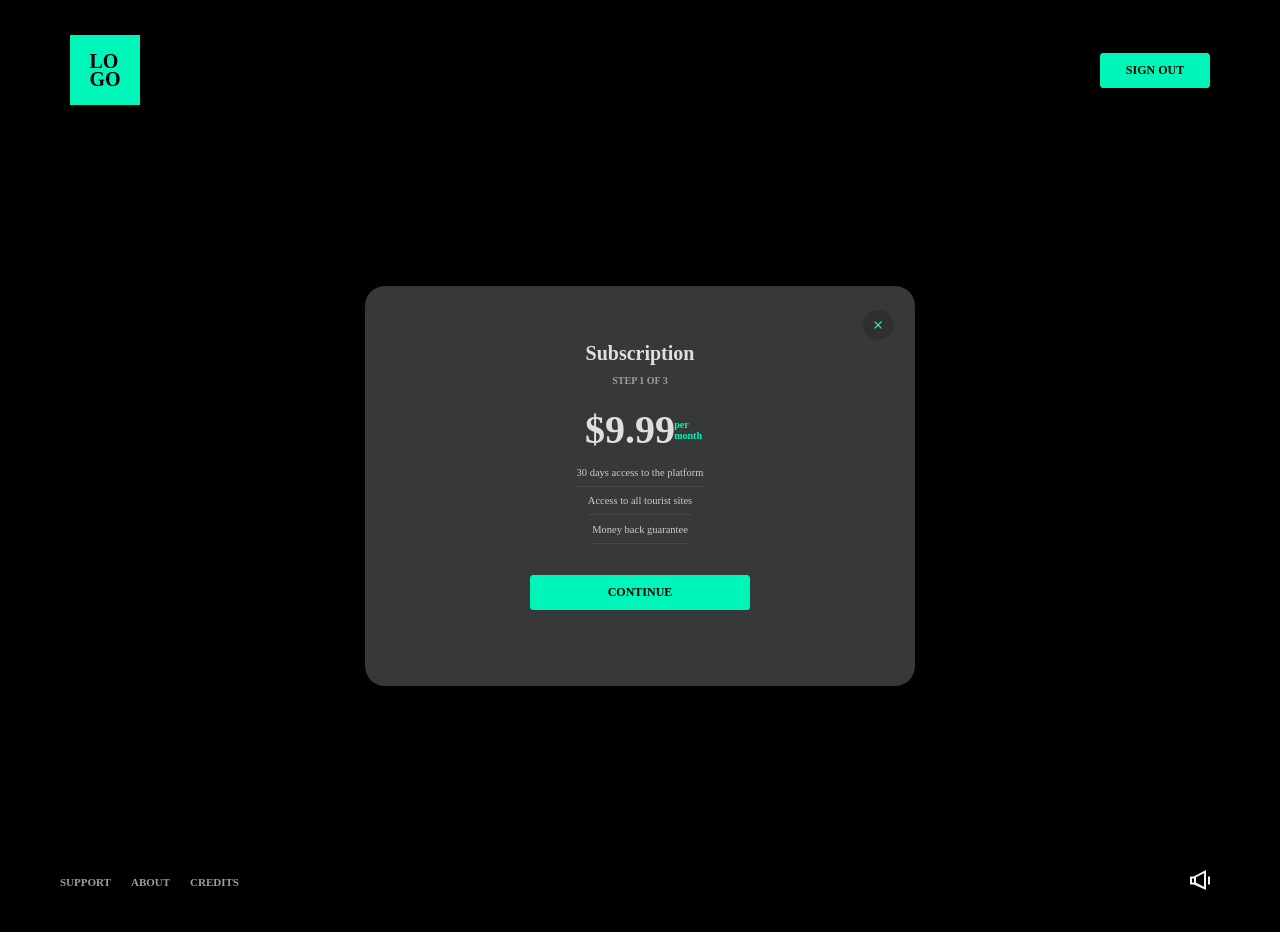
<file: index.html>
<!DOCTYPE html>
<html lang="en">

<head>
    <meta charset="UTF-8">
    <meta name="viewport" content="width=device-width, initial-scale=1.0">
    <link rel="stylesheet" href="./css/fontawesome-free/css/all.min.css">
    <link rel="stylesheet" href="./css/index.css">
    <link rel="stylesheet" href="./css/page2.css">
    <title>Creators Afrik 🙍‍♂️</title>
</head>

<body>
    <div class="wrapper">
        <div class="header">
            <a href="#" class="logo">LO <br> GO</a>
            <button class="sign__out"><a href="#">Sign Out</a></button>
        </div>
        <div class="main__content">
            <div class="container">
                <a href="#"><img class="close__icon" src="./img/SVG/CircleButton.svg" alt=""></a>
                <h2 class="heading__2a">Subscription</h2>
                <h3 class="heading__3a">Step 1 of 3</h3>
                <h4 class="big__show"><div class="horizontal">$9.99 </div><div class="vertical">
                        <div>per</div>
                        <div>month</div>
                    </div></h4>
                <div class="main__info">
                    <p class="info_1"><span>30 days access to the platform</span></p>
                    <p class="info_2"><span>Access to all tourist sites</span></p>
                    <p class="info_3"><span>Money back guarantee</span></p>
                </div>
                
                <a class="btn__large" href="./page2.html" type>Continue</a>
            </div>
        </div>
    </div>
    <div class="bottom">
        <div class="footer">
            <ul>
                <li>Support</li>
                <li>About</li>
                <li>Credits</li>
            </ul>
            <a href="#"><img src="./img/SVG/Volume.svg" alt=""></a>
        </div>
    </div>

</body>

</html>
</file>
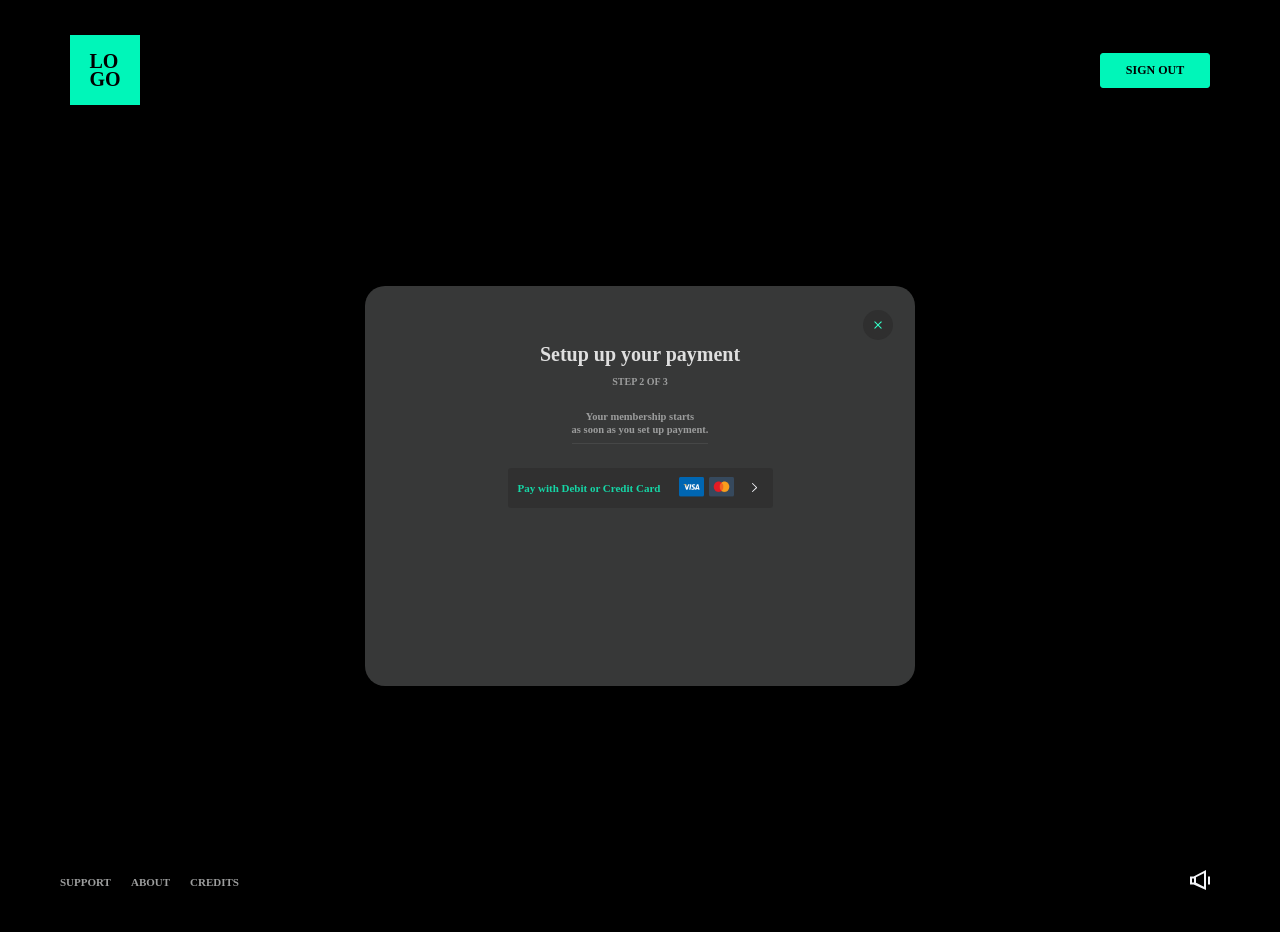
<file: page2.html>
<!DOCTYPE html>
<html lang="en">
<head>
    <meta charset="UTF-8">
    <meta name="viewport" content="width=device-width, initial-scale=1.0">
    <link rel="stylesheet" href="./css/fontawesome-free/css/all.min.css">
    <link rel="stylesheet" href="./css/page2.css">
    <title>Creators Afrik 🙍‍♂️</title>
</head>
<body >
    
    <!-- HEY, I'M NOT DOING ANYTHING SIGNIFICANT CHANGES HERE, JUST MAKING SURE YOU'RE FOLLOWING OUR CODING STANDARDS. DON'T FORGET TO COMMENT EVERY SECTION.
HAMZA WILL BE HERE SHORTLY TO REVIEW YOUR CODES-->
    
    
    <div class="wrapper">
        <div class="header">
            <a href="#" class="logo">LO <br> GO</a>
            <button class="sign__out"><a href="#">Sign Out</a></button>
        </div>
        <div class="main__content">
            <div class="container">
                <a href="#"><img class="close__icon" src="./img/SVG/CircleButton.svg" alt=""></a>
                <h2 class="heading__2">Setup up your payment</h2>
                <h3>Step 2 of 3</h3>
                <p>Your membership starts <br><span>
                    as soon as you set up payment.
                </span></p>
                <div class="payment__card">
                    Pay with Debit or Credit Card
                    <ul class="images">
                        <li><img class="img_2" src="./img/Visa.png" alt=""></li>
                        <li><img class="img_1" src="./img/Mastercard.png" alt=""></li>
                    </ul>
                    <a href="#"> <img src="./img/SVG/RightArrow_Small.svg" alt=""></a>
                </div>
            </div>
        </div>
    </div>
    <div class="bottom">
        <div class="footer">
            <ul>
                <li>Support</li>
                <li>About</li>
                <li>Credits</li>
            </ul>    
            <a href="#"><img src="./img/SVG/Volume.svg" alt=""></a>
        </div>
    </div>
    
</body>
</html>
</file>
<file: css/index.css>
body{
    font-family: 'Circular Std Book';
}

.heading__2a{
    position: relative;
    top: -6%;
    color: #dfdfdf;
    font-size: 20px;
    font-weight: bolder;
    margin-bottom: 10px;
}

.heading__3a{
    position: relative;
    top: -6%;
    font-size: 10px;
    font-weight: bolder;
    text-transform: uppercase;
}

.info_1,
.info_2,
.info_3{
    font-family: 'Maven Pro';
    color: #cccccc;
    margin-bottom: 0;
    top: 0;
    padding-bottom: 0;
    margin: 8px 0;
    font-weight: 500;
}

.info_1 span,
.info_2 span,
.info_3 span{
    border-bottom: 1px solid #9c9d9d26;
}

.main__info{
    display: flex;
    flex-direction: column;
    margin-bottom: 40px;
}

.big__show{
    position: relative;
    display: flex;
    margin-top: -25px;
    margin-bottom: 6px;
    margin-left: -20px;
    color: #dfdfdf;
}
.big__show .horizontal{
    font-family: 'Maven Pro';
    font-size: 40px;
    font-weight: bold;
    
}

.big__show .vertical{
    font-size: 10px;
    position: absolute;
    top: 29%;
    right: -30%;
    color: #00f6b9;


}
.btn__large {
    display: flex;
    align-items: center;
    justify-content: center;
    width: 220px;
    height: 35px;
    background-color: #00f6b9;
    outline: none;
    font-weight: 600;
    font-size: 12px;
    font-family: 'Work Sans';
    text-transform: uppercase;
    border: 1px solid #00f6b9;
    border-radius: 3px;
    text-decoration: none;
    color: #000;
    margin-top: -10px;
}
</file>
<file: css/page2.css>
* {
    margin: 0;
    padding: 0;
    box-sizing: border-box;
}

html, body {
    height: 100%;
    background: #000;
    overflow: hidden;
    font-family: 'Circular Std Book';
}

.wrapper {
    height: 100vh;
    margin: 0 auto -30px;
}

.bottom {
    height: 30px;
}

body {
    background: .333;
    font-family: 'Lato';
}

.header {
    display: flex;
    height: 50px;
    background: #000;
    color: #fff;
    justify-content: space-between;
    align-items: center;
    padding: 70px;
}
.header a{
    text-decoration: none;
}

.sign__out {
    width: 110px;
    height: 35px;
    background-color: #00f6b9;
    outline: none;
    font-weight: 600;
    font-size: 12px;
    font-family: 'Work Sans';
    text-transform: uppercase;
    border: 1px solid #00f6b9;
    border-radius: 3px;
}

.sign__out a {
    text-decoration: none;
    color: #000;
}
.logo {
    display: flex;
    justify-content: center;
    font-family: 'Work Sans';
    align-items: center;
    font-size: 20px;
    font-weight: bolder;
    width: 70px;
    height: 70px;
    line-height: 0.9;
    color: #000;
    background-color: #00f6b9;
}
.container {
    display: flex;
    justify-content: center;
    align-items: center;
    flex-direction: column;
    position: absolute;
    border-radius: 20px;
    padding: 30px;
    width: 550px;
    height: 400px;
    color: #9C9D9D;
    background: #373838;
    top: 54%;
    left: 50%;
    transform: translate(-50%, -50%);
}

.heading__2 {
    margin-top: -70px;
    position: relative;
    top: -15%;
    color: #dfdfdf;
    font-size: 20px;
    font-weight: bolder;
    margin-bottom: 10px;
}

h3 {
    margin-bottom: 5%;
    position: relative;
    top: -15%;
    font-size: 10px;
    font-weight: bolder;
    text-transform: uppercase;
}

p {
    width: 250px;
    position: relative;
    top: -15%;
    line-height: 1.2;
    font-size: 10.5px;
    font-weight: bolder;
    text-align: center;
    padding-bottom: 5px;
    margin-bottom: 5%;
}
p span{
    padding-bottom: 8px;
    border-bottom: 1px solid #9c9d9d26;
}

.container  .close__icon{
    position: absolute;
    top: 6%;
    right: 4%;
    width: 30px;
}

.payment__card {
    display: flex;
    font-size: 11px;
    font-weight: bold;
    align-items: center;
    justify-content: space-between;
    width: 265px;
    height: 40px;
    border-radius: 3px;
    color: #15d6a6;
    background-color: rgba(42, 41, 41, 0.493);
    margin-top: -10%;
    padding-left: 10px;
}
.payment__card .images{
    display: flex;
    align-items: center;
    justify-content: center;
    list-style: none;
    margin-left: 30px;
}
.payment__card a {
    text-decoration: none;  
}

.payment__card a img{
    width: 5px;
    color: #ebebeb;
    margin-left: -20px;
}
.payment__card  .img_1,
.payment__card .img_2{
    width: 25px;
    height: 20px;
}


.payment__card .img_1{
    margin-left: -20px;
}

.payment__card .img_2 {
    margin-left: -50px;
} 

.footer {
    height: auto;
    background: #000;
    font-weight: bold;
    text-transform: uppercase;
    font-size: 14px;
    padding-left: 50px;
    color: #9C9D9D;
    padding-bottom: 3%;
    display: flex;
    justify-content: space-between;
    align-items: center;
}
.footer{
    
}

.footer ul {
    display: flex;
    align-items: center;
}

.footer ul li {
    list-style: none;
    display: flex;
    justify-content: space-between;
    align-items: center;
    cursor: pointer;
    font-size: 11px;
    margin: 0 10px;
}

.footer a img {
    margin-right: 70px;
    width: 20px;
}
</file>
